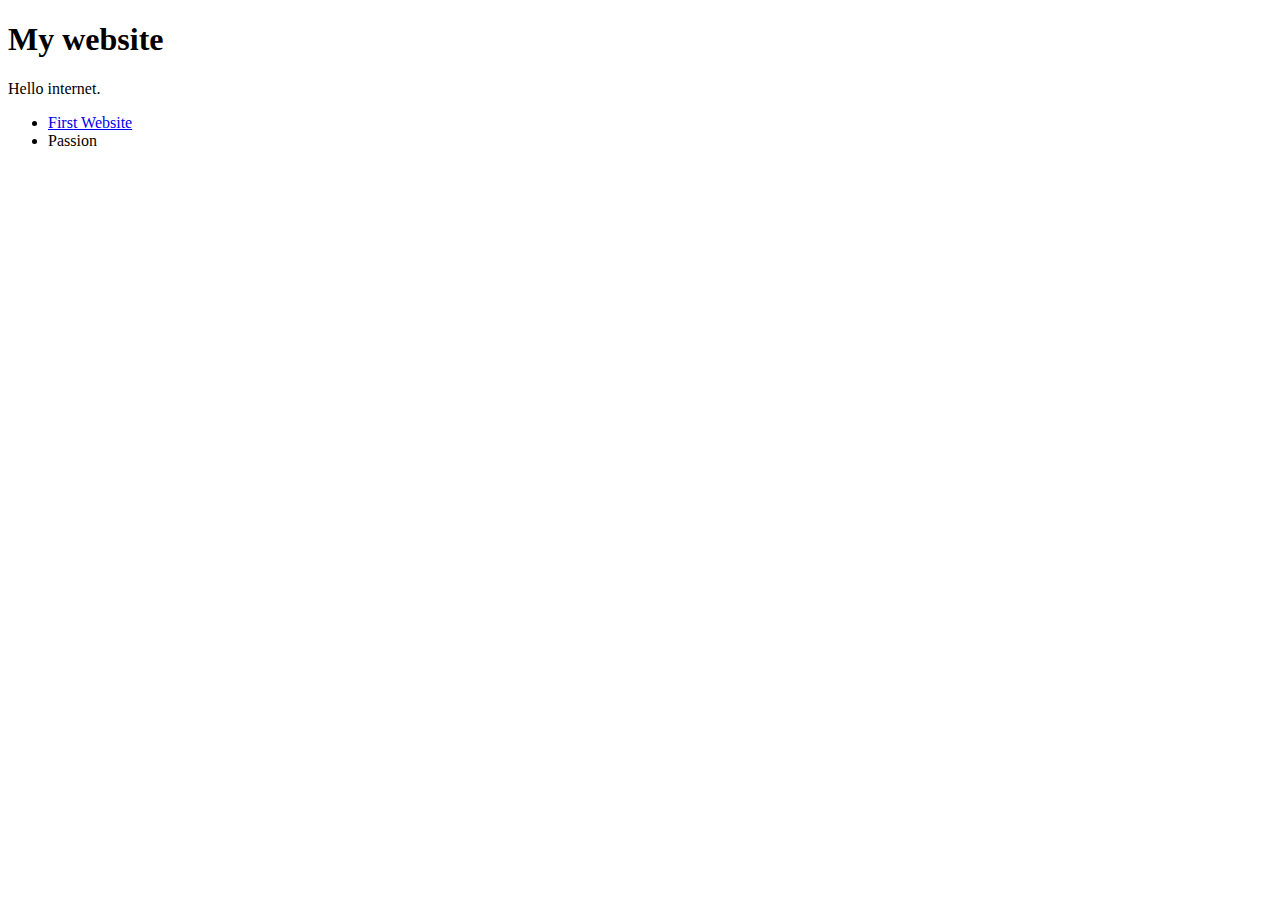
<file: index.html>
<!DOCTYPE html>
<html>
    <head>
        <title>El Homepage</title>
    </head>
    <body>
        <h1>My website</h1>
        <p>Hello internet.</p>
        <ul>
            <li><a href = "myFirstWebsite copy/Index.html">First Website</a></li>
            <li>Passion</li>
        </ul>
       
    
    </body>
</html>
</file>
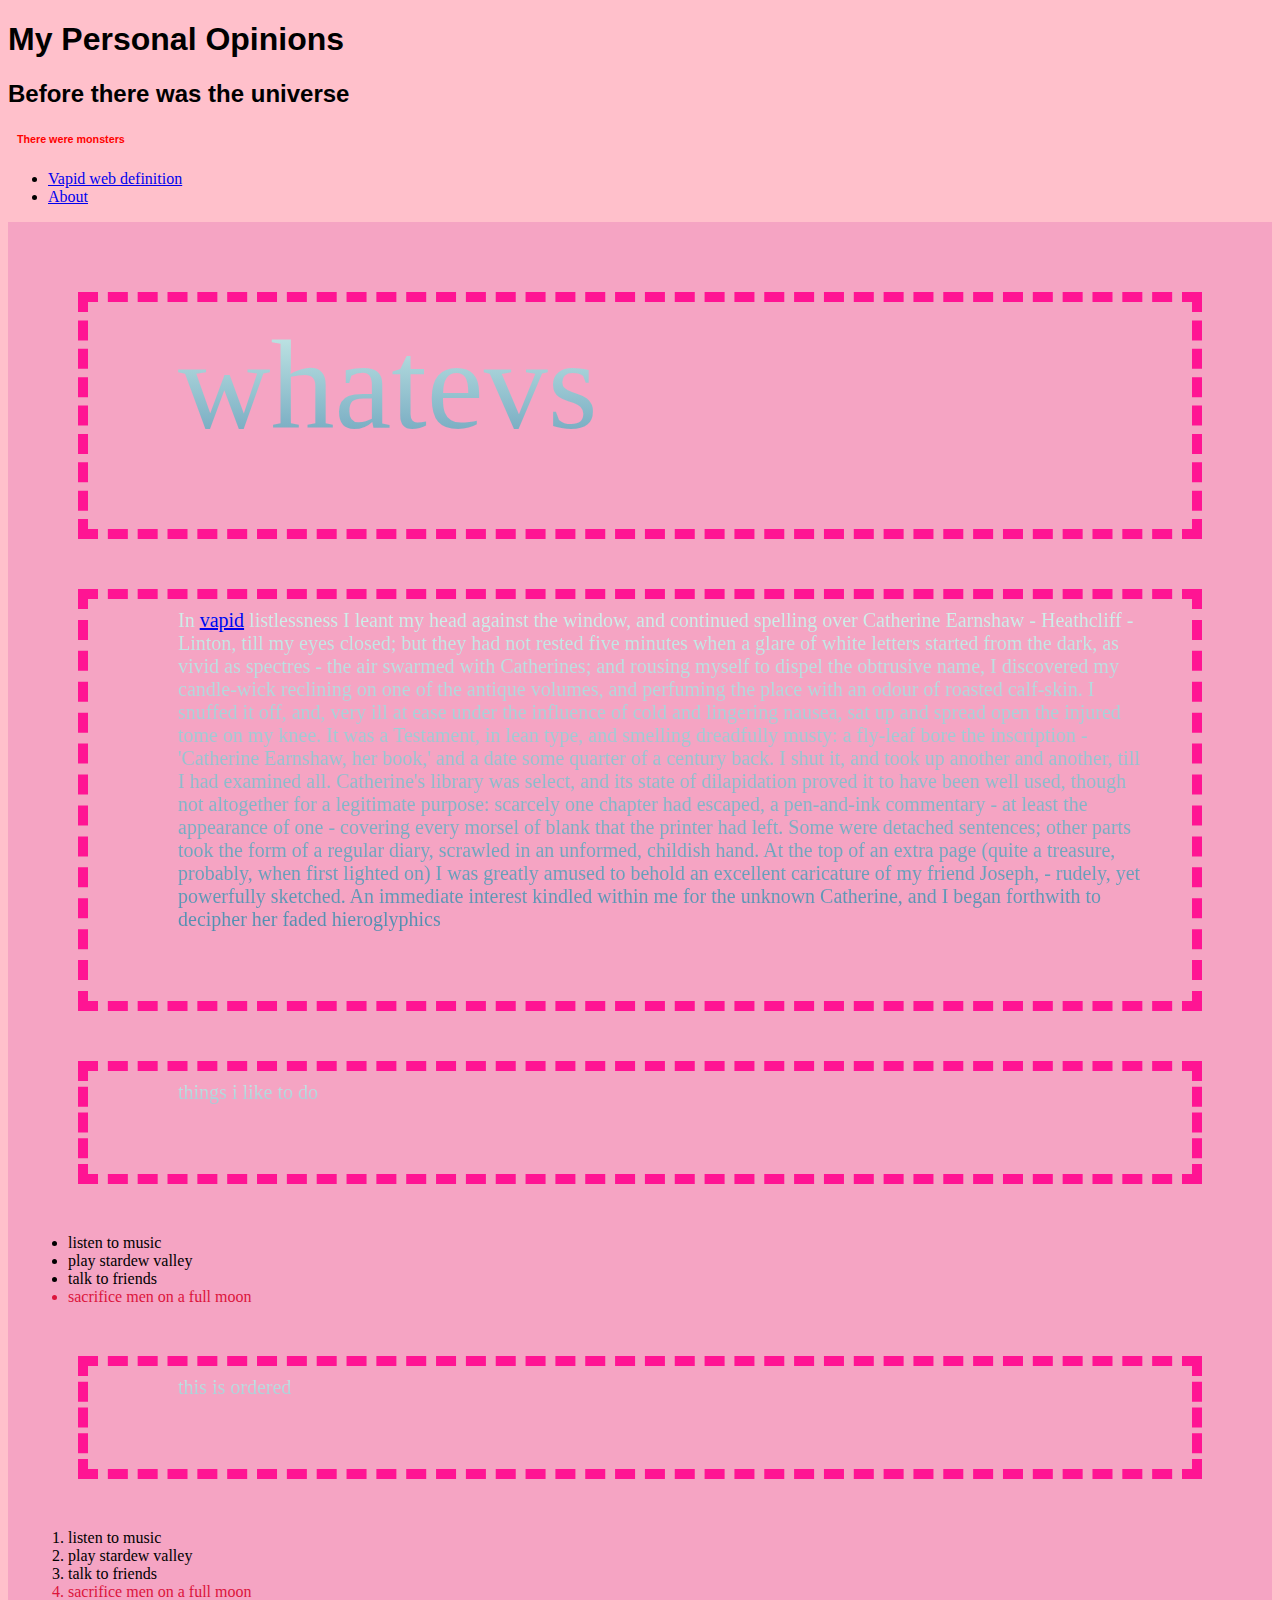
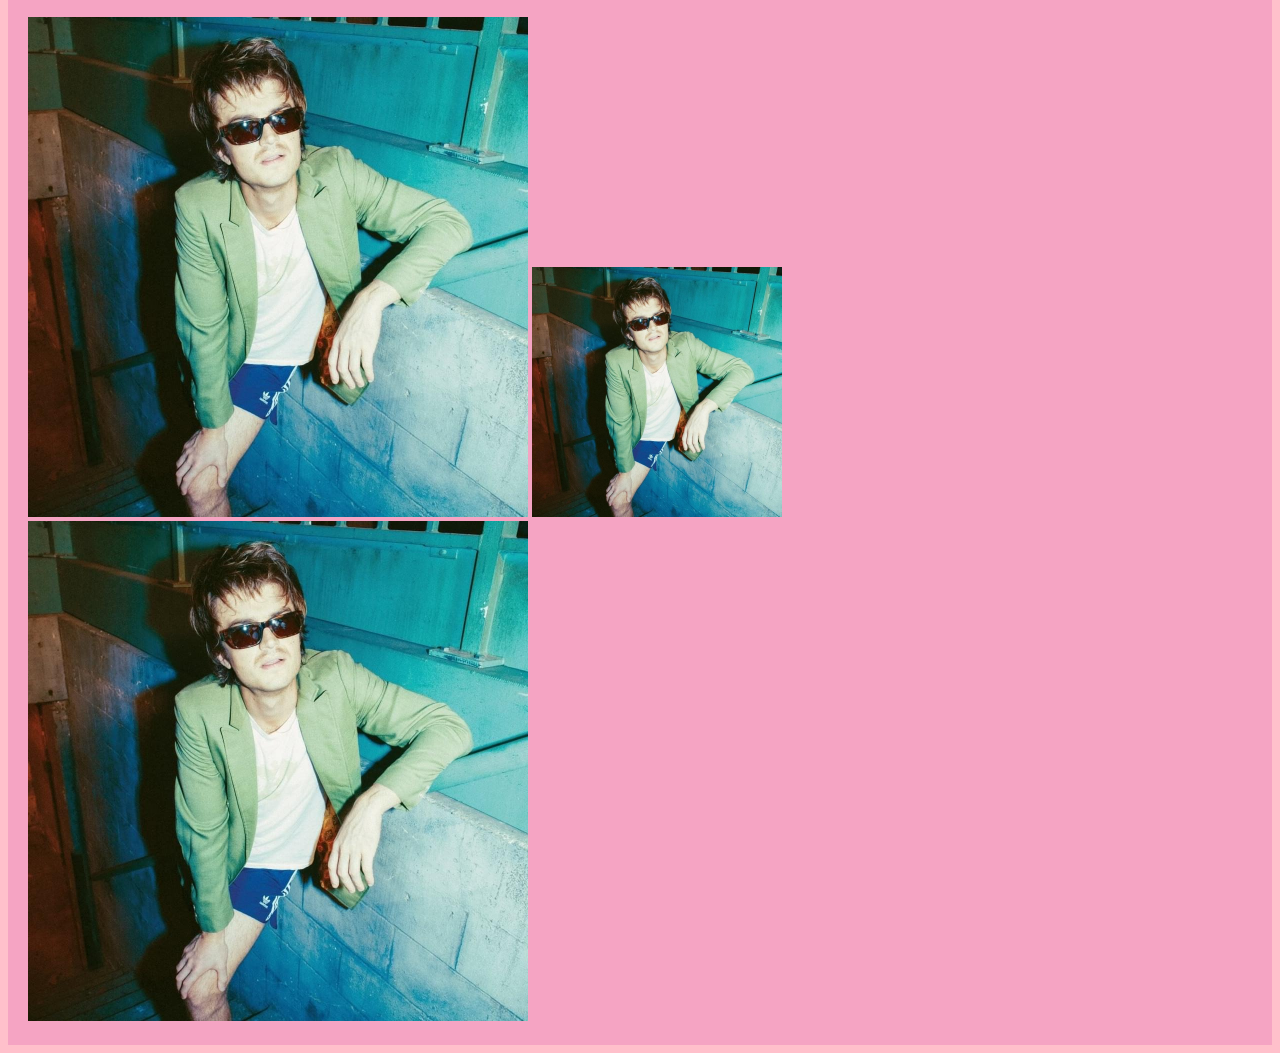
<file: myFirstWebsite copy/Index.html>
<!DOCTYPE html>
<html>
    <head>
        <title>You shouldn't be here</title>
        <link rel="stylesheet" href="main.css">
    </head>
    <body>
        
        
        <h1 style="font-family: 'Franklin Gothic Medium', 'Arial Narrow', Arial, sans-serif;">My Personal Opinions</h1>
        <h2 style="font-family: 'Franklin Gothic Medium', 'Arial Narrow', Arial, sans-serif;">Before there was the universe</h2>
        <h6 style="font-family: 'Franklin Gothic Medium', 'Arial Narrow', Arial, sans-serif; color: red;">&nbsp;&nbsp;&nbsp;There were monsters</h6>
        <ul>
            <li><a href="https://www.merriam-webster.com/dictionary/vapid">Vapid web definition</a></li>
            <li><a href="about.html"> About</a></li>
        </ul>

        <div class="gradient-text-container">
        <p style="font-size: 128px;">whatevs</p> 
        <p>In <a href = "https://www.merriam-webster.com/dictionary/vapid">vapid</a> listlessness I leant my head against the window, and continued spelling over Catherine Earnshaw -
    Heathcliff - Linton, till my eyes closed; but they had not rested five minutes when a glare of white letters
    started from the dark, as vivid as spectres - the air swarmed with Catherines; and rousing myself to dispel the
    obtrusive name, I discovered my candle-wick reclining on one of the antique volumes, and perfuming the
    place with an odour of roasted calf-skin. I snuffed it off, and, very ill at ease under the influence of cold and
    lingering nausea, sat up and spread open the injured tome on my knee. It was a Testament, in lean type, and
    smelling dreadfully musty: a fly-leaf bore the inscription - <br>'Catherine Earnshaw, her book,' and a date some
    quarter of a century back. I shut it, and took up another and another, till I had examined all. Catherine's library
    was select, and its state of dilapidation proved it to have been well used, though not altogether for a legitimate
    purpose: scarcely one chapter had escaped, a pen-and-ink commentary - at least the appearance of one -
    covering every morsel of blank that the printer had left. Some were detached sentences; other parts took the
    form of a regular diary, scrawled in an unformed, childish hand. At the top of an extra page (quite a treasure,
    probably, when first lighted on) I was greatly amused to behold an excellent caricature of my friend Joseph, -
    rudely, yet powerfully sketched. An immediate interest kindled within me for the unknown Catherine, and I
    began forthwith to decipher her faded hieroglyphics</p>

    <p>things i like to do</p>
    <ul>
        <li>listen to music</li>
        <li>play stardew valley</li>
        <li>talk to friends</li>
        <li style="color: crimson;">sacrifice men on a full moon</li>
    </ul>
    <p>this is ordered</p>
    <ol>
        <li>listen to music</li>
        <li>play stardew valley</li>
        <li>talk to friends</li>
        <li style="color: crimson;">sacrifice men on a full moon</li>
    </ol>


    <img src="DJO_my_King.jpg"alt="An image of the music artist Djo." width="500">
    <img src="DJO_my_King.jpg"alt="An image of the music artist Djo." width="250">
    <img src="DJO_my_King.jpg"alt="An image of the music artist Djo." width="500">


</div>
    </body>

</html>
</file>
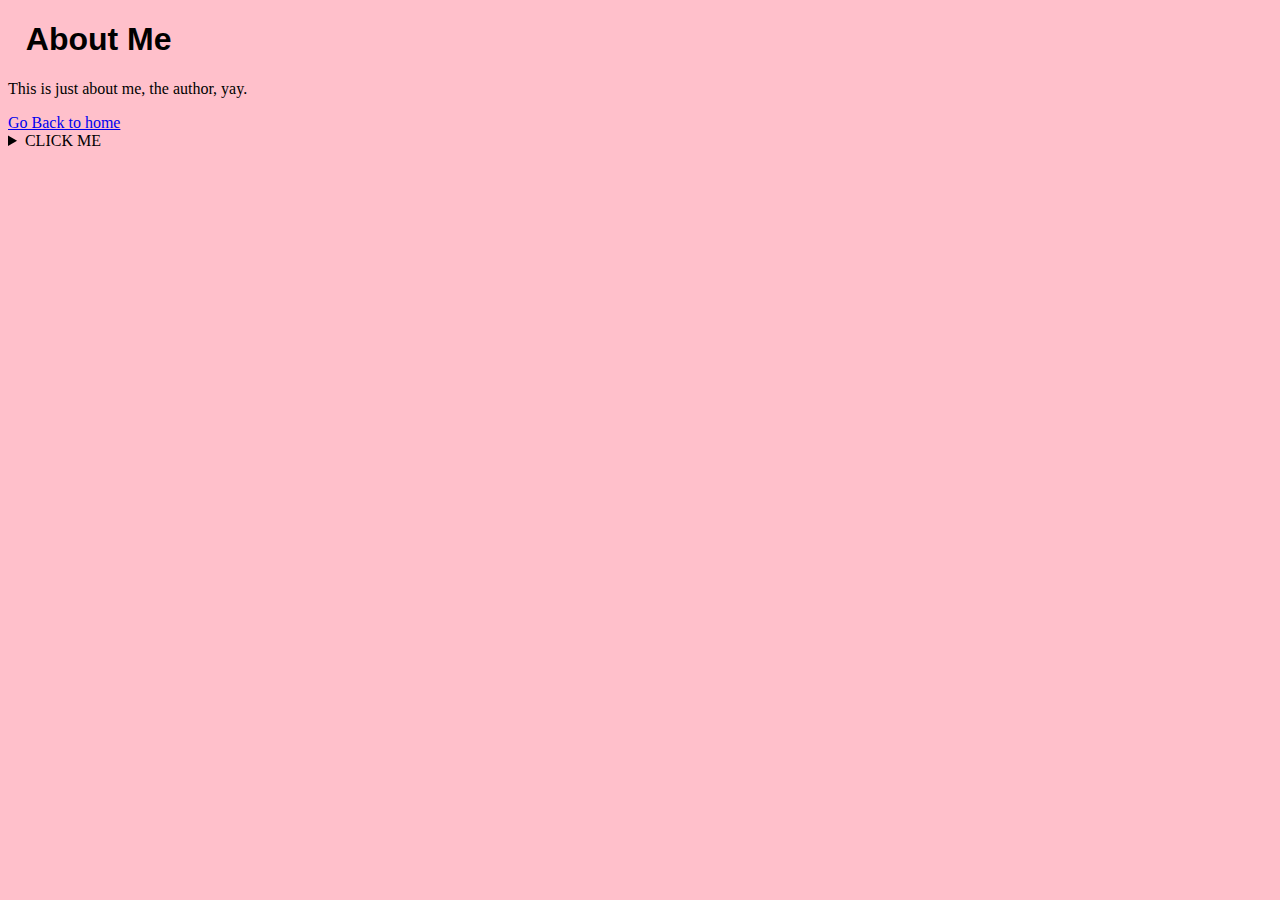
<file: about.html>
<!doctype html>
<html>
    <head>
        <title>About Me</title>
        <link rel="stylesheet" href="main.css">
    </head>
    <body>
        <h1 style="font-family: 'Franklin Gothic Medium', 'Arial Narrow', Arial, sans-serif;">&nbsp;&nbsp;About Me</h1>
        <p>This is just about me, the author, yay.</p>
        <a href="Index.html">Go Back to home</a>
        <details>
            <summary>CLICK ME</summary>
            <p> haha here's another Djo</p>
            <img src="DJO_my_King.jpg"alt="An image of the music artist Djo." width="100">
        </details>
    </body>
</html>
</file>
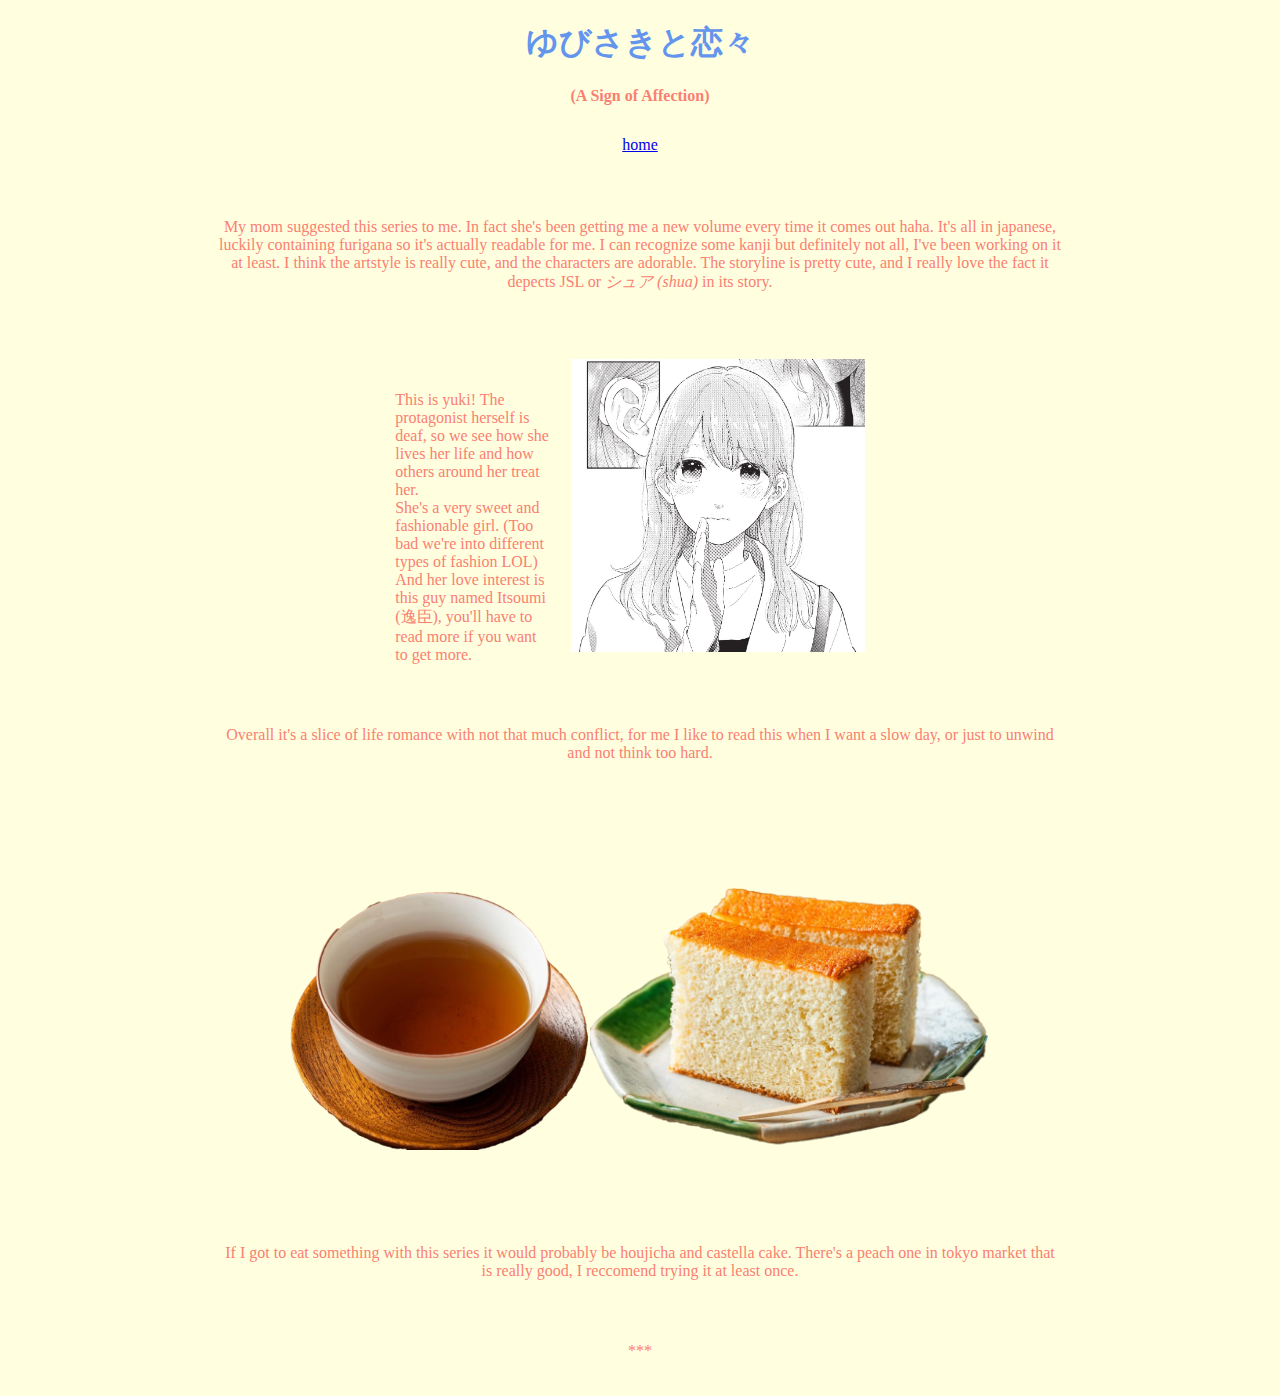
<file: ASignOfAffection.html>
<!DOCTYPE html>
<html lang="jp">
    <head>
        <meta charset="UTF-8">
        <title>A Sign of Affection</title>
        <link rel="stylesheet" href="structure.css">
        <style>
            body{
                color:salmon;
            }
        </style>
        <style type="text/css">
            .yuki{
                width:60%;
                float:right;
                padding: 20px
            }
            .div_deg{
                width: 40%;
            }
            .center_deg{
                display: flex;
                justify-content: center;
                align-items: baseline;
                margin: 20px;
            }
        </style>
    </head>
    <body id="ASignOfAffection-page">
        <h1 style="text-align: center; color:cornflowerblue;">ゆびさきと恋々</h1>
        <h4 style="text-align: center;">(A Sign of Affection)</h4>
        <div class="center">
            <a href="structureIndex.html">home</a>
        </div>
        <div class="center">
            <p style="text-align: center;"><br>My mom suggested this series to me. In fact she's been 
                    getting me a new volume every time it comes out haha. It's all in japanese, luckily containing 
                    furigana so it's actually readable for me. I can recognize some kanji but definitely not all, I've 
                    been working on it at least. I think the artstyle is really cute, and the characters are adorable. 
                    The storyline is pretty cute, and I really love the fact it depects JSL or <i>シュア (shua)</i> in 
                    its story.</p>
        </div>
            <div class="center_deg">
                <div class="div_deg">
                    <img class="yuki" img src="yuki_soa.jpg" >
                    <p><br><br>This is yuki! The protagonist herself is deaf, so we see how she lives her life and how others around 
                    her treat her.<br>She's a very sweet and fashionable girl. (Too bad we're into different types of fashion LOL) And 
                    her love interest is this guy named Itsoumi (逸臣), you'll have to read more if you want to get more.</p>
        </div>
            </div>
        <div class="center">
            <p style="text-align: center;">Overall it's a slice of life romance with not that much conflict, for me I like to read 
                this when I want a slow day, or just to unwind and not think too hard.
            </p>
        </div>
        <div class="center">
            <img src="Houjicha.png" width="300"> <img src="CastellaCake.png" width="400">
        </div>
        <div class="center">
            <p style="text-align: center;">If I got to eat something with this series it would probably be houjicha 
                and castella cake. There's a peach one in tokyo market that is really good, I reccomend trying it at least 
                once. 
            </p>
        </div>
        <div class="center"><p>***</p></div>
    </body>
</html>
</file>
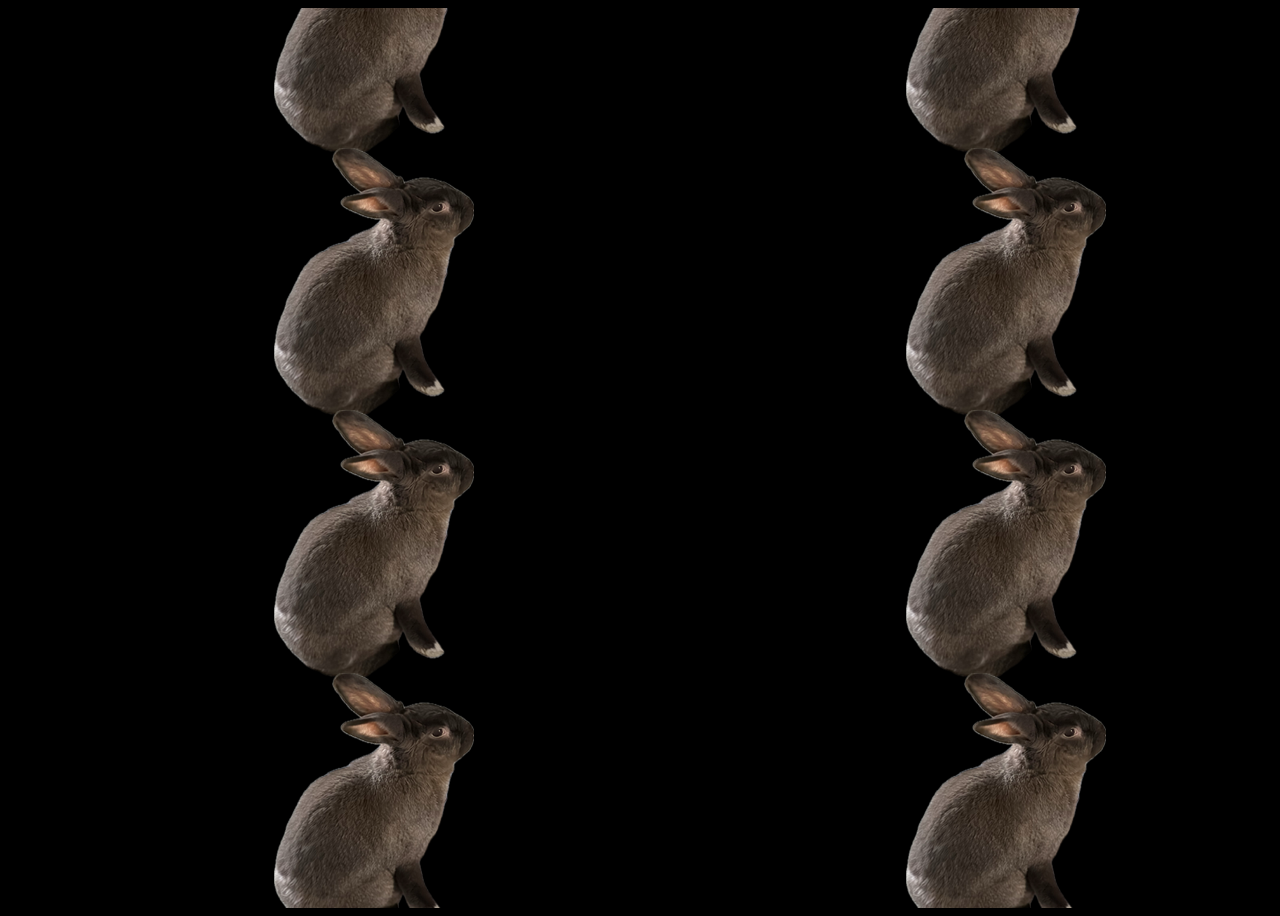
<file: bunny.html>
<!DOCTYPE html>
<html>
    <head>
        <title>Screensaver</title>
        <link rel="stylesheet" href="bunnymain.css">
    </head>
    <body>
        <div class="container">
            <div class="box">
                <div class="bunny"><img src="bunny.png" alt="bunny"></div>
                <div class="bunny"><img src="bunny.png" alt="bunny"></div>
                <div class="bunny"><img src="bunny.png" alt="bunny"></div>
                <div class="bunny"><img src="bunny.png" alt="bunny"></div>
                <div class="bunny"><img src="bunny.png" alt="bunny"></div>
                <div class="bunny"><img src="bunny.png" alt="bunny"></div>
                <div class="bunny"><img src="bunny.png" alt="bunny"></div>
            </div>
            <div class="box">
                <div class="bunny"><img src="bunny.png" alt="bunny"></div>
                <div class="bunny"><img src="bunny.png" alt="bunny"></div>
                <div class="bunny"><img src="bunny.png" alt="bunny"></div>
                <div class="bunny"><img src="bunny.png" alt="bunny"></div>
                <div class="bunny"><img src="bunny.png" alt="bunny"></div>
                <div class="bunny"><img src="bunny.png" alt="bunny"></div>
                <div class="bunny"><img src="bunny.png" alt="bunny"></div>
            </div>
            
        </div>

    </body>
</html>
</file>
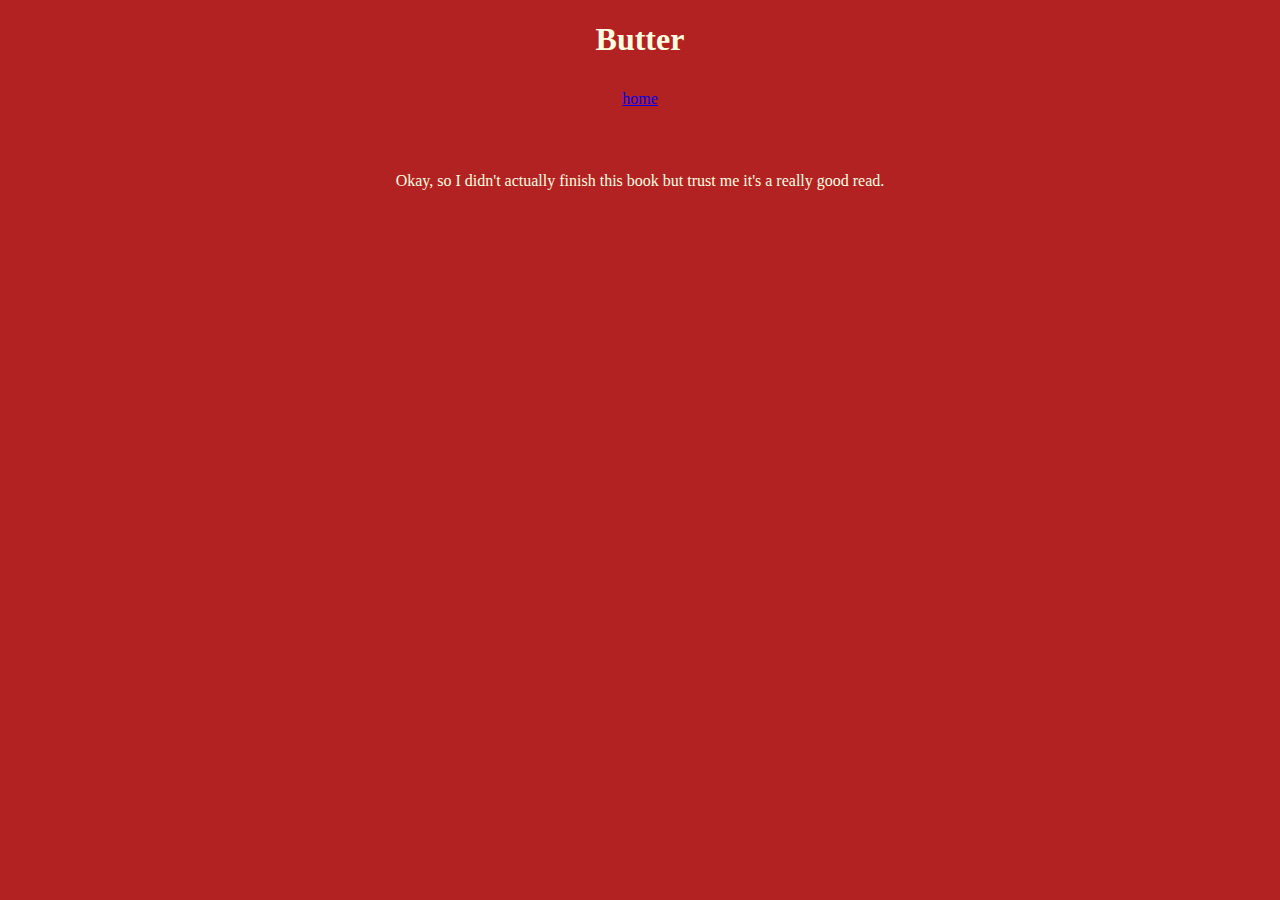
<file: Butter.html>
<!DOCTYPE html>
<html>
    <head>
        <title>Butter</title>
        <link rel="stylesheet" href="structure.css">
        <style>
            body{
                color:lightyellow
            }
        </style>
    </head>
    <body id="Butter-page">
        <h1 style="text-align: center;">Butter</h1>
        <div class="center">
            <a href="structureIndex.html">home</a>
        </div>
        <div class="center">
            <p style="text-align: center;"><br>Okay, so I didn't actually finish this book but trust me it's 
            a really good read. </p>
        </div>
    </body>
</html>
</file>
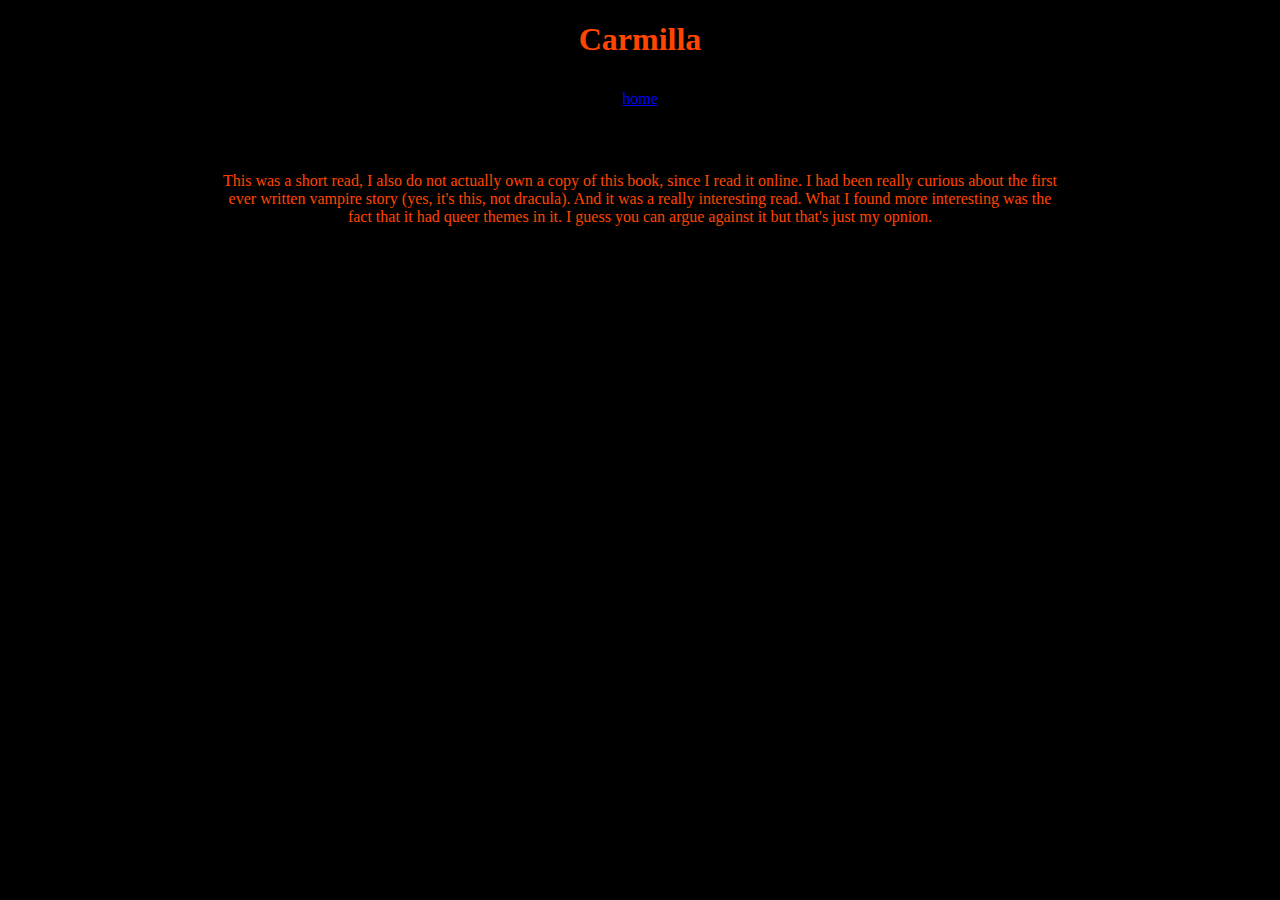
<file: Carmilla.html>
<!DOCTYPE html>
<html>
    <head>
        <title>-</title>
        <link rel="stylesheet" href="structure.css">
        <style>
            body{
                color:orangered;
            }
        </style>
    </head>
    <body id="Carmilla-page">
        <h1 style="text-align: center;">Carmilla</h1>
        <div class="center">
            <a href="structureIndex.html">home</a>
        </div>
        <div class="center">
            <p style="text-align: center;"><br>This was a short read, I also do not actually own a copy
             of this book, since I read it online. I had been really curious about the first ever written 
            vampire story (yes, it's this, not dracula). And it was a really interesting read. What I found 
            more interesting was the fact that it had queer themes in it. I guess you can argue against it but 
            that's just my opnion.</p>
        </div>
    </body>
</html>
</file>
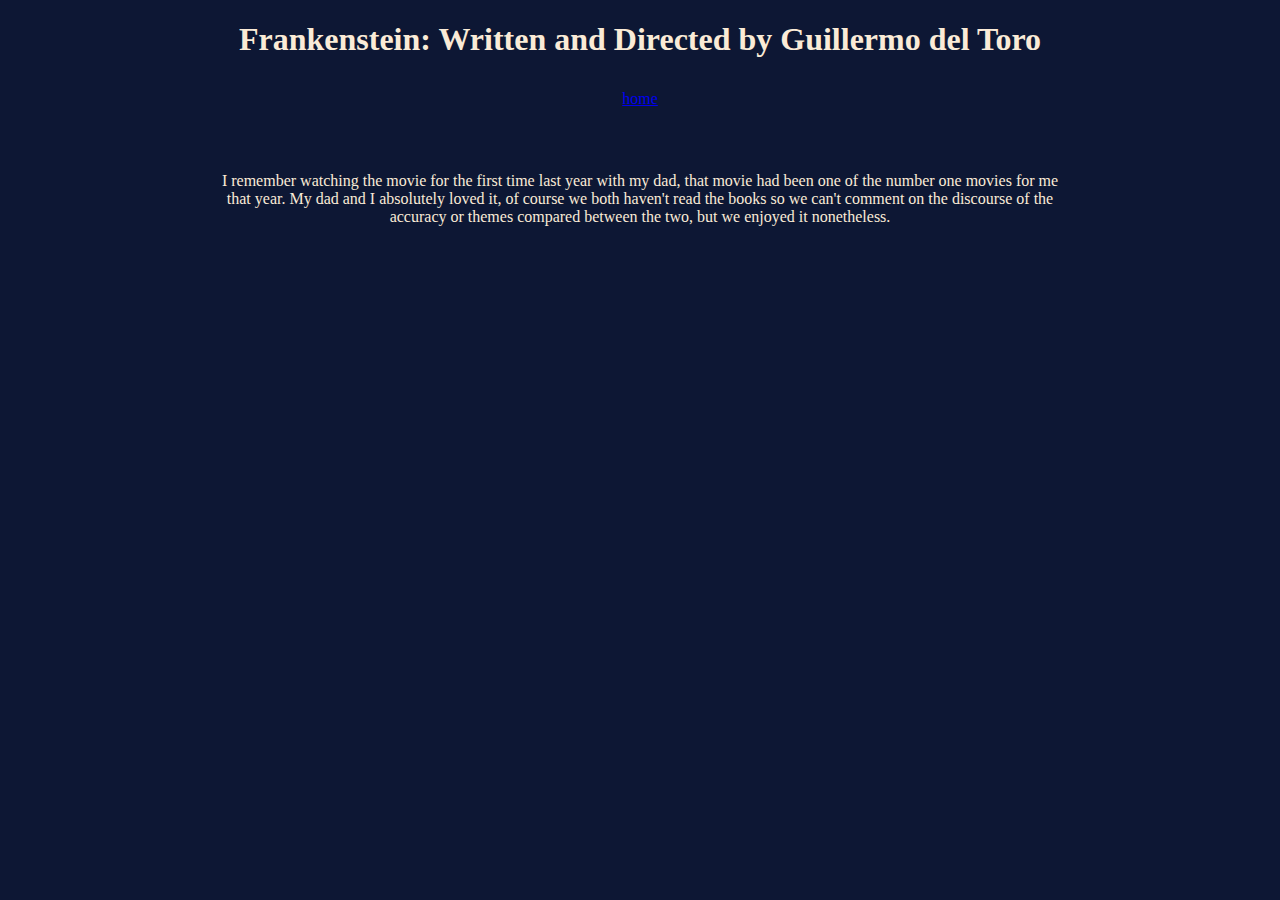
<file: Frankenstein.html>
<!DOCTYPE html>
<html>
    <head>
        <title>Frankenstein</title>
        <link rel="stylesheet" href="structure.css">
                <style>
            body{
                color:antiquewhite;
            }
        </style>
    </head>
    <body id="Frankenstein-page">
        <h1 style="text-align: center;">Frankenstein: Written and Directed by Guillermo del Toro</h1>
        <div class="center">
            <a href="structureIndex.html">home</a>
        </div>
        <div class="center">
            <p style="text-align: center;"><br>I remember watching the movie for the first time last year with my dad, that movie had been one of the 
            number one movies for me that year. My dad and I absolutely loved it, of course we both haven't read the books so we can't comment on the discourse 
            of the accuracy or themes compared between the two, but we enjoyed it nonetheless.</p>
        </div>
    </body>
</html>
</file>
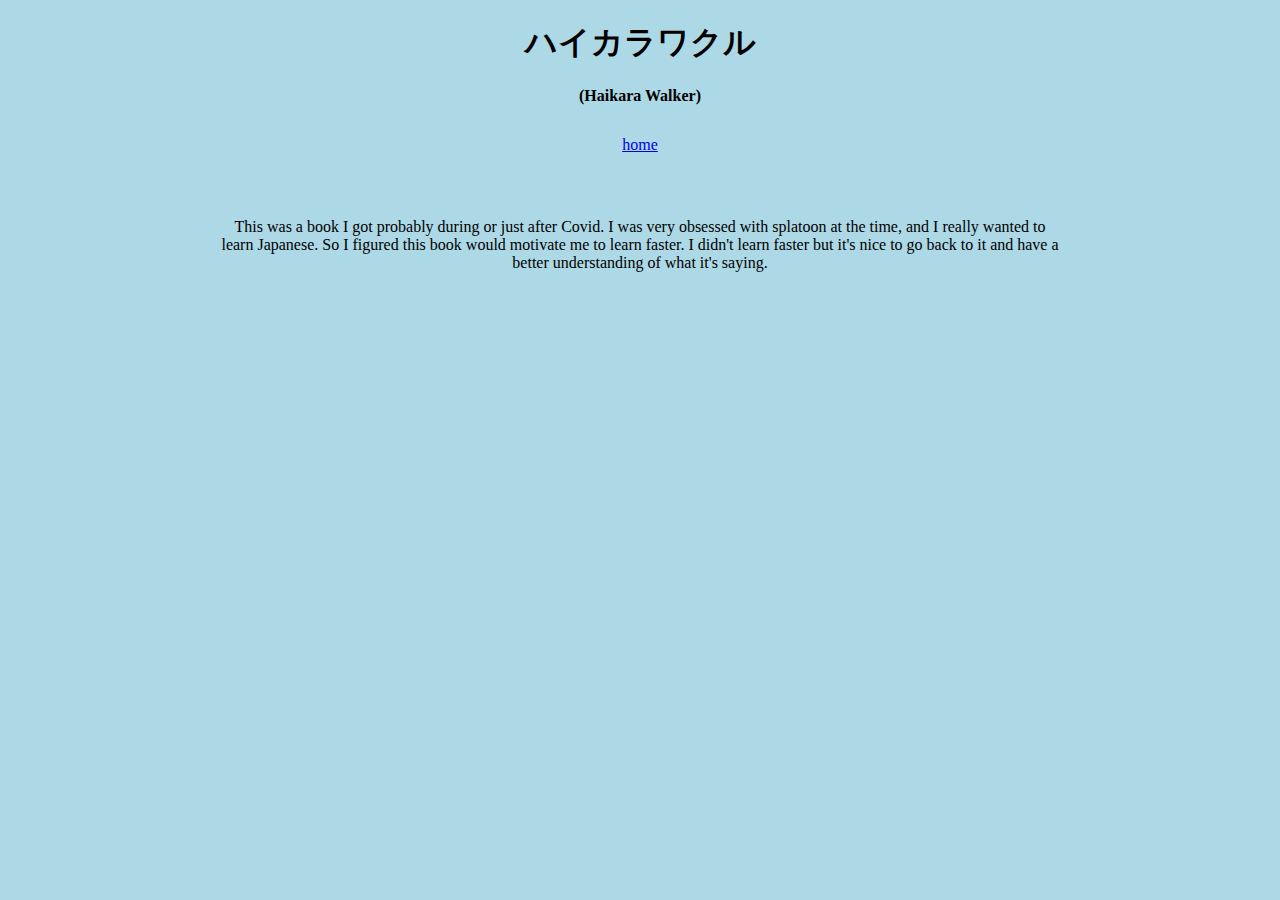
<file: HaikaraWalker.html>
<!DOCTYPE html>
<html lang="jp">
    <head>
        <meta charset="UTF-8">
        <title>Haikara Walker</title>
        <link rel="stylesheet" href="structure.css">
    </head>
    <body>
        <h1 style="text-align: center;">ハイカラワクル</h1>
        <h4 style="text-align: center;">(Haikara Walker)</h4>
        <div class="center">
            <a href="structureIndex.html">home</a>
        </div>
        <div class="center">
            <p style="text-align: center;"><br>This was a book I got probably during or just after Covid. I was very obsessed with splatoon at the time, and I really wanted to learn
            Japanese. So I figured this book would motivate me to learn faster. I didn't learn faster but it's nice to go back to it and 
            have a better understanding of what it's saying.</p>
        </div>
    </body>
</html>
</file>
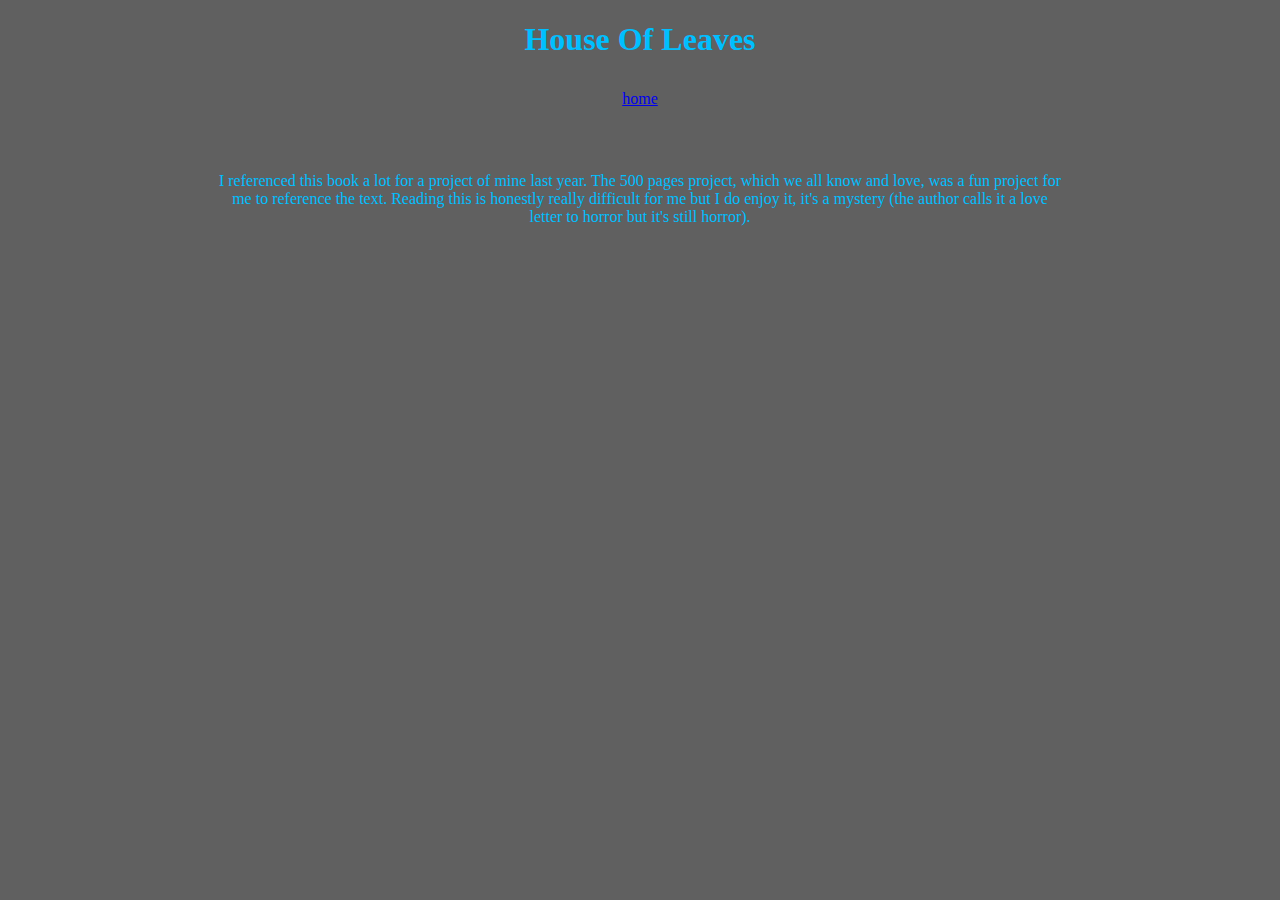
<file: HouseOfLeaves.html>
<!DOCTYPE html>
<html>
    <head>
        <title>House Of Leaves</title>
        <link rel="stylesheet" href="structure.css">
        <style>
            body{
                color:deepskyblue;
            }
        </style>
    </head>
    <body id="HouseOfLeaves-page">
        <h1 style="text-align: center;">House Of Leaves</h1>
        <div class="center">
            <a href="structureIndex.html">home</a>
        </div>
        <div class="center">
            <p style="text-align: center;"><br>I referenced this book a lot for a project of mine last year.
             The 500 pages project, which we all know and love, was a fun project for me to reference the text.
             Reading this is honestly really difficult for me but I do enjoy it, it's a mystery (the author calls
             it a love letter to horror but it's still horror).</p>
        </div>
    </body>
</html>
</file>
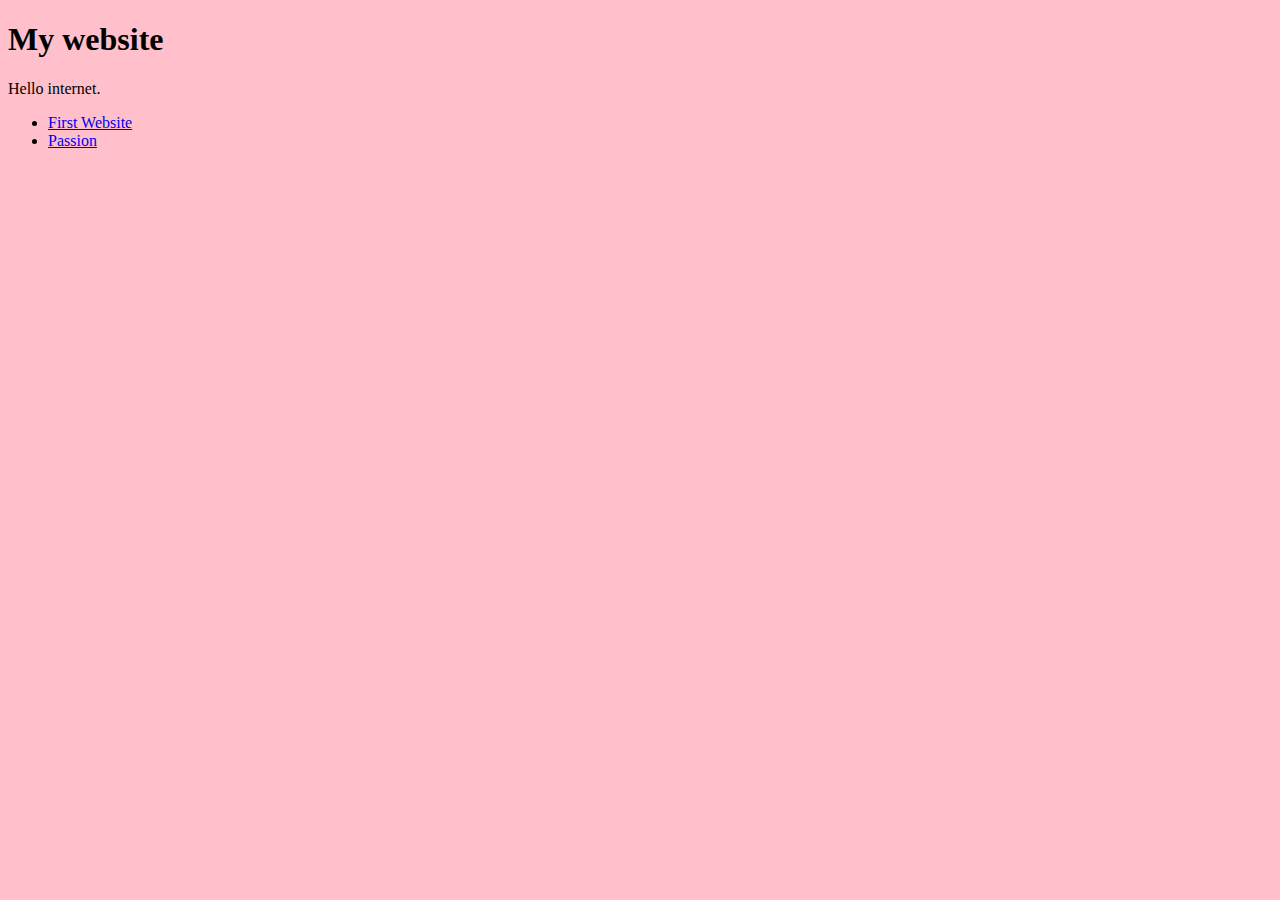
<file: indextwo.html>
<!DOCTYPE html>
<html>
    <head>
        <title>El Homepage</title>
        <link rel="stylesheet" href="copy.css">
    </head>
    <body>
        <h1>My website</h1>
        <p>Hello internet.</p>
        <ul>
            <li><a href = "myFirstWebsite copy/Index.html">First Website</a></li>
            <li><a href="passion.html">Passion</a></li>
        </ul>
    </body>
</html>
</file>
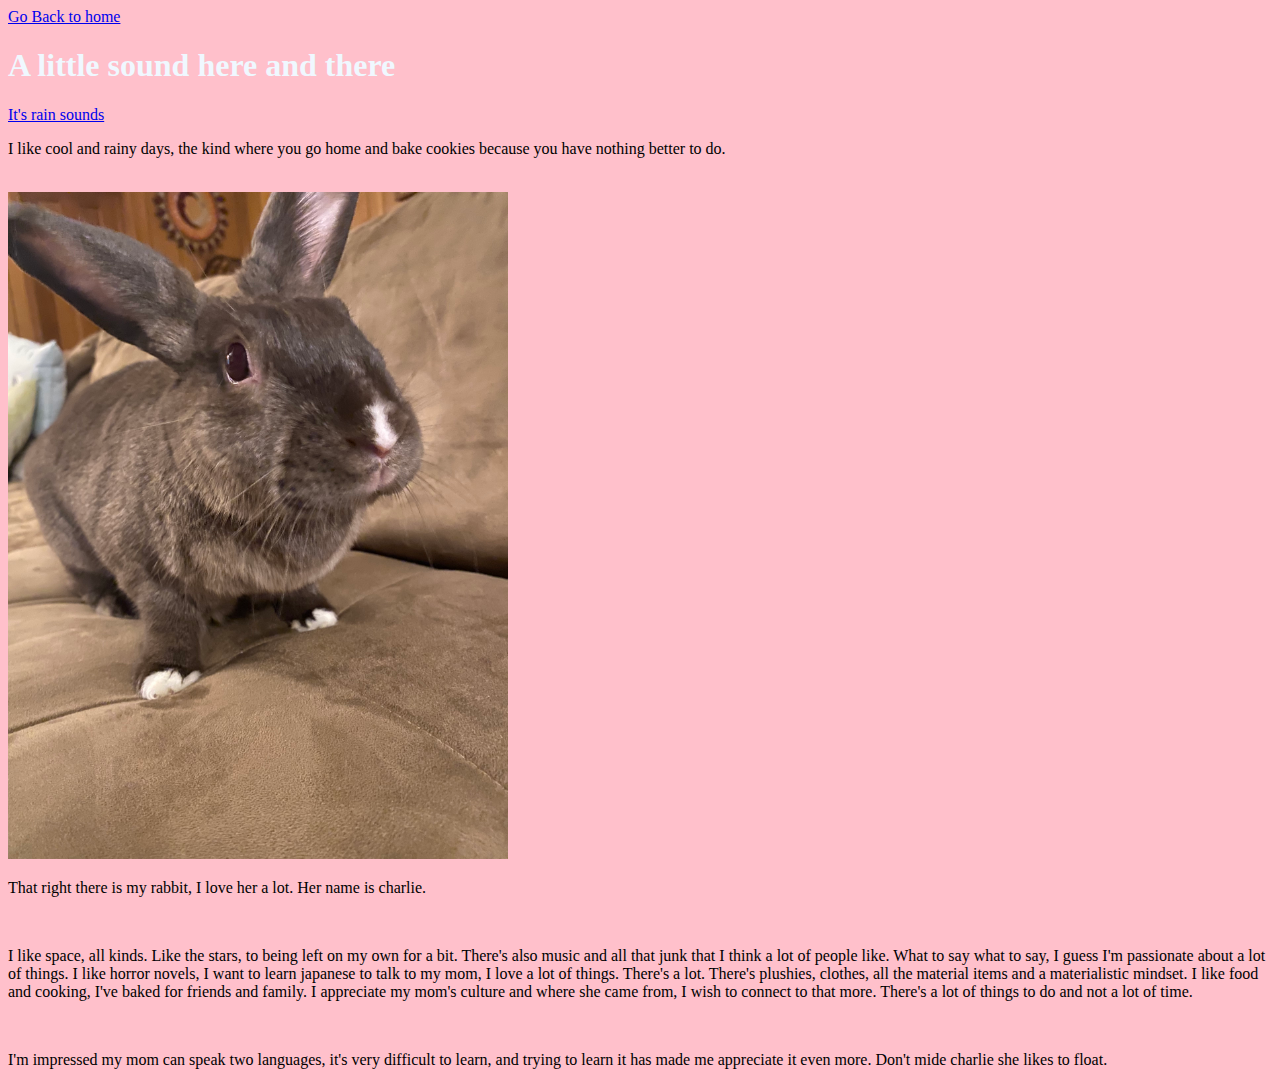
<file: passion.html>
<!DOCTYPE html>
<html>
    <head>
        <link rel="icon" type="image/png" href="favicon.png">
        <title>passion</title>
        <link rel="stylesheet" href="main.css">
    </head>
<a href = "Index.html">Go Back to home</a>
    <div class="gradient-text-container">
    <body>
    <h1 style = color:aliceblue>A little sound here and there</h1>
    <a href="https://open.spotify.com/track/7gF2mPcjipv2hLGHY7bi17?si=66bf9714e0174b90">It's rain sounds</a>

    <p>I like cool and rainy days, the kind where you go home and bake cookies because you have nothing better to do. </p>
    <br>
    <div><img src="IMG_3463.jpeg"alt="my bunny." width="500"></div>
    <p>That right there is my rabbit, I love her a lot. Her name is charlie.</p>
    <br>
    <p>I like space, all kinds. Like the stars, to being left on my own for a bit. There's also music and all that junk that I think a lot of people like. What to say what to say, I guess I'm passionate about a lot of things. I like horror novels, I want to learn japanese to talk to my mom, I love a lot of things. There's a lot. There's plushies, clothes, all the material items and a materialistic mindset. I like food and cooking, I've baked for friends and family. I appreciate my mom's culture and where she came from, I wish to connect to that more. There's a lot of things to do and not a lot of
        time.
    </p>
    <br>
    <p>I'm impressed my mom can speak two languages, it's very difficult to learn, and trying to learn it has made me appreciate it even more. Don't mide charlie she likes to float.</p>
    </body>
    </div>
</html>
</file>
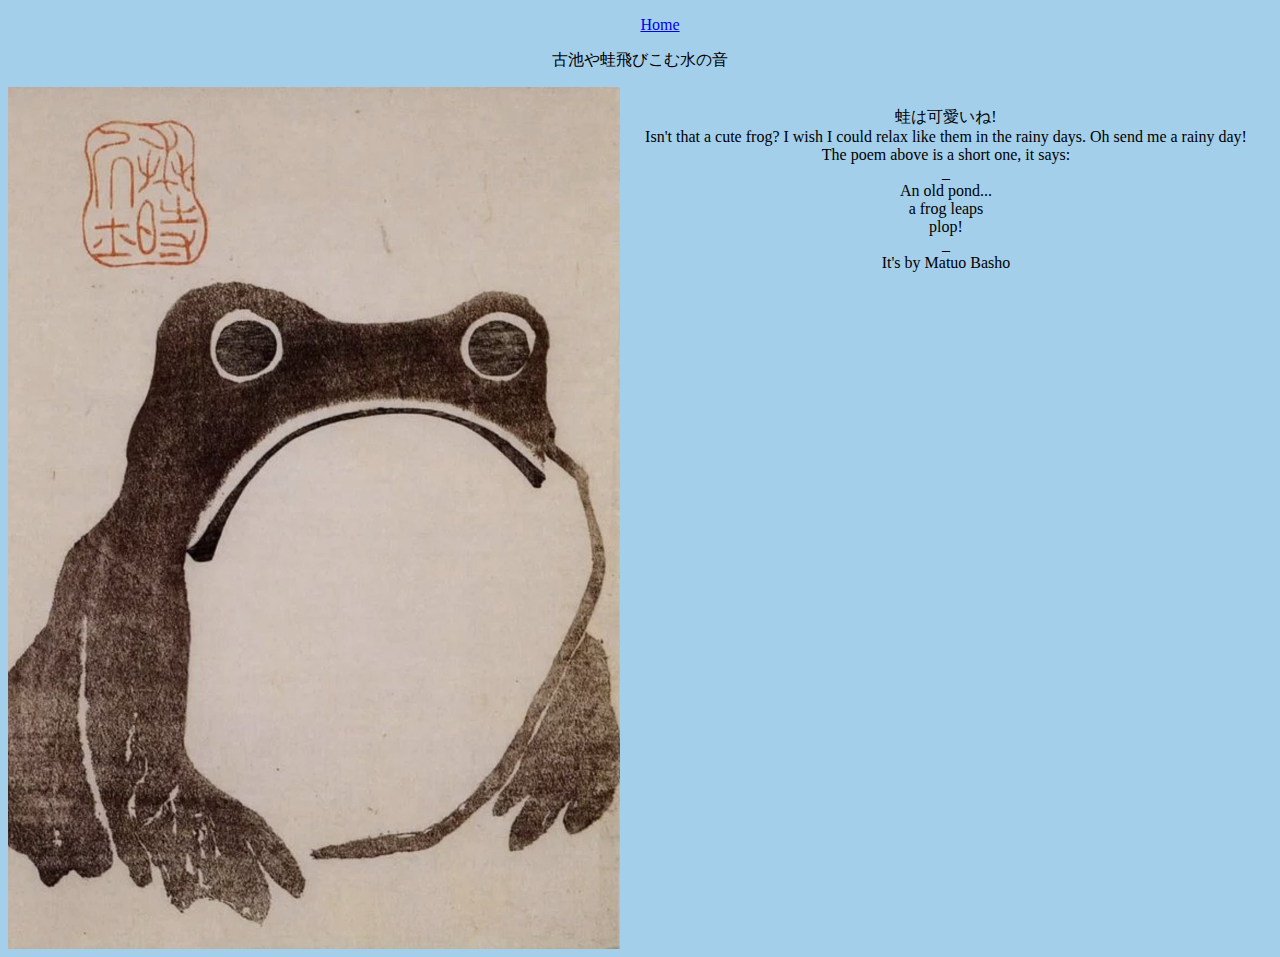
<file: passion2.html>
<!DOCTYPE html>
<html lang="jp">
    <head>
        <title>Passion 2</title>
        <link rel="stylesheet" href="passion2.css">
    </head>
    <body>
        <ul style = "text-align: center;">
            <a href = "Index.html">Home </a>
        </ul>
        <p style="text-align: center;">古池や蛙飛びこむ水の音</p>
        <div class="container">
            <div class="image-half"><a href="froggy.jpg"><img src="froggy.jpg"></a></div>
            <div class="text-half">蛙は可愛いね!
                <span class="new-line">Isn't that a cute frog? I wish I could relax like them in the
                     rainy days. Oh send me a rainy day!
                </span>
                <span class="new-line">The poem above is a short one, it says: </span>
                <span class="new-line">_</span>
                <span class="new-line">An old pond... </span>
                <span class="new-line">a frog leaps </span>
                <span class="new-line">plop! </span>
                <span class="new-line">_ </span>
                <span class="new-line">It's by Matuo Basho</span>
            </div>
        </div>
    </body>
</html>
</file>
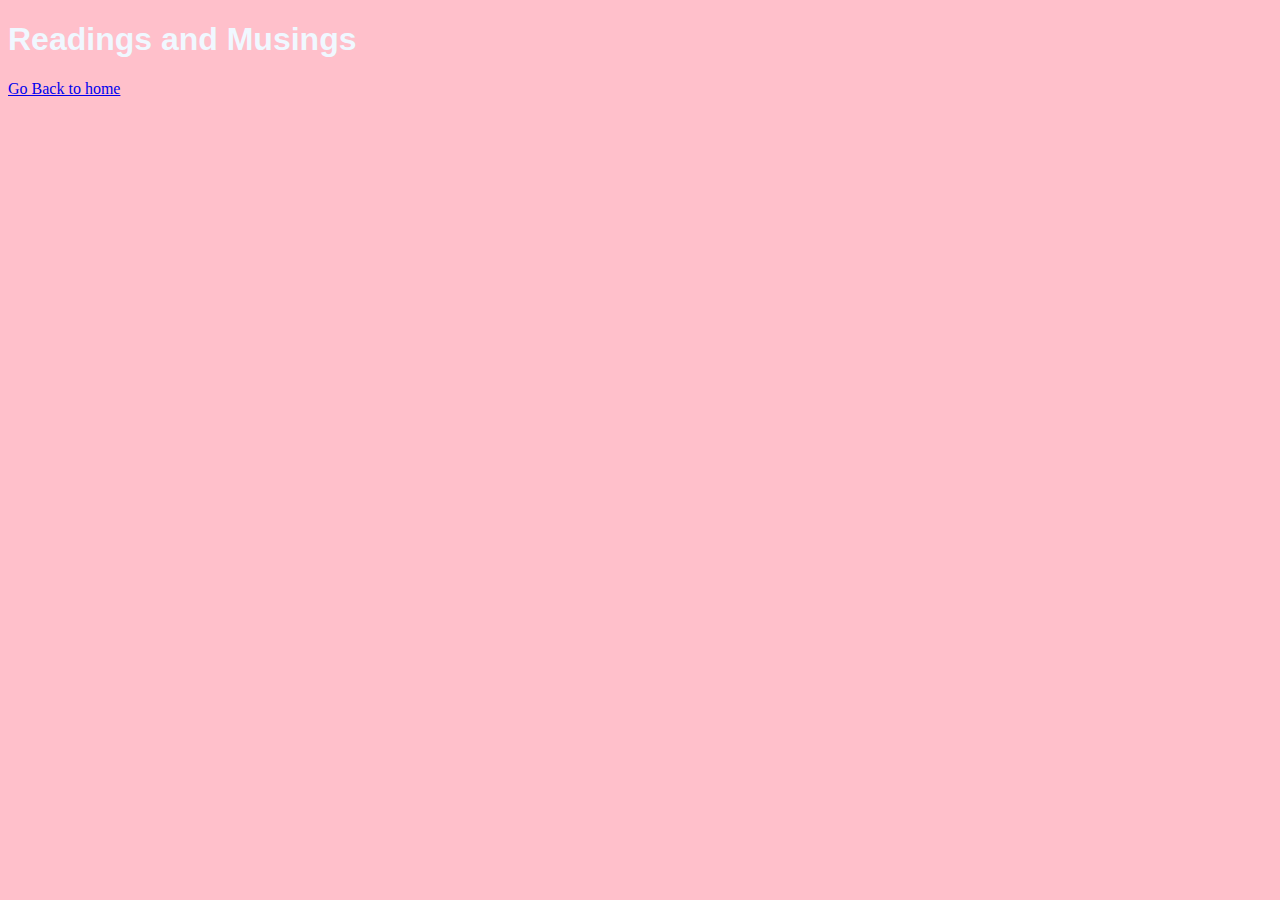
<file: reading.html>
<!DOCTYPE html>
<html>
    <head>
        <title>Readings and Musings</title>
        <link rel="stylesheet" href="main.css">
        <link rel="icon" type="image/png" href="favicon.png">
    </head>
    <body >
        <h1 style="font-family: 'Franklin Gothic Medium', 'Arial Narrow', Arial, sans-serif; color: aliceblue;">Readings and Musings</h1>
        <a href="Index.html">Go Back to home</a>
        <p></p>
    </body>
</html>
</file>
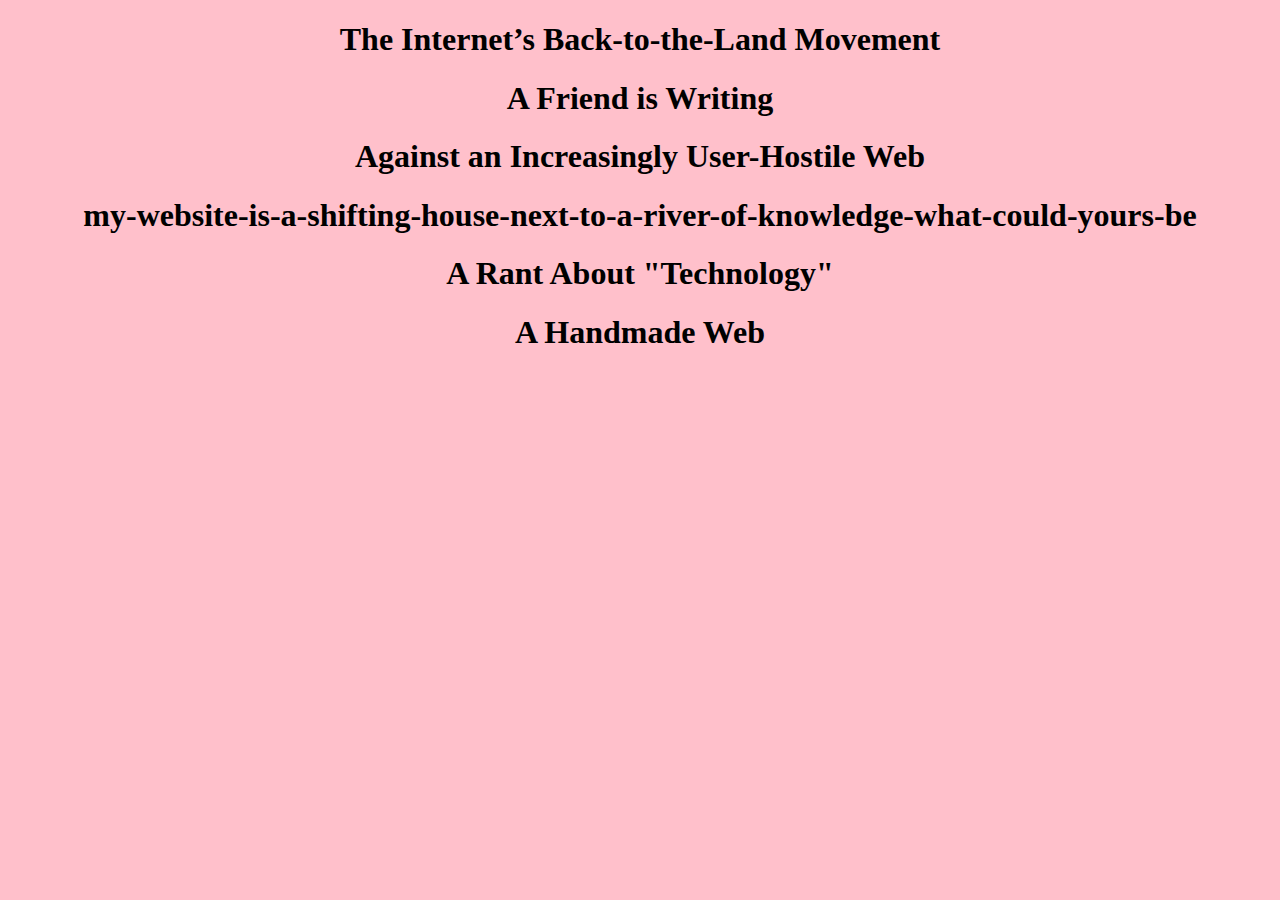
<file: readings.html>
<!DOCTYPE html>
<html>
    <head>
        <title>Reading</title>
        <link rel="stylesheet" href="main.css">
    </head>
    <body>
        <h1 style="text-align: center;">The Internet’s Back-to-the-Land Movement</h1>
        <h1 style="text-align: center;">A Friend is Writing</h1>
        <h1 style="text-align: center;">Against an Increasingly User-Hostile Web</h1>
        <h1 style="text-align: center">my-website-is-a-shifting-house-next-to-a-river-of-knowledge-what-could-yours-be</h1>
        <h1 style="text-align: center;">A Rant About "Technology"</h1>
        <h1 style="text-align: center;">A Handmade Web</h1>
    </body>
</html>
</file>
<file: myFirstWebsite copy/main.css>
.gradient-text-container{
    background-color: rgb(245, 164, 195);
    padding : 20px;
    

}
 p{
    font-size: 20px;

    background-image: linear-gradient(hsl(165, 64%, 90%), rgb(53, 119, 163));
    -webkit-background-clip: text;
    background-clip: text;

    color : transparent;
    -weblit-text-fill-color: transparent;
    border: 10px dashed deeppink;
    text-align: left;
    padding: 10px 50px 70px 90px;
    margin: 50px 50px 50px 50px;

}
body{
    background-color: pink;
}
</file>
<file: main.css>
body{
    background-color: pink;
}
</file>
<file: structure.css>
body{
    background: lightblue;
}
#ASignOfAffection-page{
    background-color: lightyellow;
}
#Frankenstein-page{
    background-color: rgb(13, 23, 52);
}
#Butter-page{
    background-color: firebrick;
}
#Carmilla-page{
    background-color: black;
}
#HouseOfLeaves-page{
    background-color: rgb(96, 96, 96);
}
div.text{
    text-align: center;
}
ol{
    display: inline-block;
    text-align: left;
}
.center{
    display: flex;
    justify-content: center;
    align-items: center;
    padding: 10px;
    margin:10px 200px;
}
.smallborder{
    margin: 0 10px;
    border: 0 10px;
    width: 150px;
    height: 50px;
    padding: 80px;
    display: flex;
    flex-direction: row;
    justify-content: center;
    background-color:none;
}

.SOA{
    margin: 0 500px;
    border: 0 200px;
    width: 100px;
    height: 300px;
    padding: 80px;
    display: static;
    top: 300px;
    right: -1000px;

}
.SOA img{
    justify-content: center;
    max-width: 100%;
    height: auto;
    background: none;
    background: none;
    margin: 200px 200px;
    object-fit: contain;
    display: block;
    transition: 0.5s;
}

.SOA:hover{
    transition: 0.5s;
    transform: scale(1.2);
    background-color: none;
}

.F{
    margin: 0 500px;
    border: 0 200px;
    width: 100px;
    height: 300px;
    padding: 80px;
    display: static;
    top: 1500px;
    right: 800px;

}
.F img{
    justify-content: center;
    max-width: 100%;
    height: auto;
    background: none;
    background: none;
    margin: 200px 200px;
    object-fit: contain;
    display: block;
    transition: 0.5s;
}

.F:hover{
    transition: 0.5s;
    transform: scale(1.2);
    background-color: none;
}

.HW{
    margin: 0 500px;
    border: 0 200px;
    width: 100px;
    height: 300px;
    padding: 80px;
    display: static;
    top: 600px;
    right: 800px;

}
.HW img{
    justify-content: center;
    max-width: 100%;
    height: auto;
    background: none;
    background: none;
    margin: 200px 200px;
    object-fit: contain;
    display: block;
    transition: 0.5s;
}

.HW:hover{
    transition: 0.5s;
    transform: scale(1.2);
    background-color: none;
}
.HOL{
    margin: 0 500px;
    border: 0 200px;
    width: 100px;
    height: 300px;
    padding: 80px;
    display: static;
    top: 300px;
    right: -1000px;

}
.HOL img{
    justify-content: center;
    max-width: 100%;
    height: auto;
    background: none;
    background: none;
    margin: 200px 200px;
    object-fit: contain;
    display: block;
    transition: 0.5s;
}

.HOL:hover{
    transition: 0.5s;
    transform: scale(1.2);
    background-color: none;
}

.B{
    margin: 0 500px;
    border: 0 200px;
    width: 100px;
    height: 300px;
    padding: 80px;
    display: static;
    top: 300px;
    right: -1000px;

}
.B img{
    justify-content: center;
    max-width: 100%;
    height: auto;
    background: none;
    background: none;
    margin: 200px 200px;
    object-fit: contain;
    display: block;
    transition: 0.5s;
}

.B:hover{
    transition: 0.5s;
    transform: scale(1.2);
    background-color: none;
}

.C{
    margin: 0 500px;
    border: 0 200px;
    width: 100px;
    height: 300px;
    padding: 80px;
    display: static;
    top: 300px;
    right: -1000px;

}
.C img{
    justify-content: center;
    max-width: 100%;
    height: auto;
    background: none;
    background: none;
    margin: 200px 200px;
    object-fit: contain;
    display: block;
    transition: 0.5s;
}

.C:hover{
    transition: 0.5s;
    transform: scale(1.2);
    background-color: none;
}

.box:hover{
    transition: 0.5s;
    transform: scale(1.2);
    background-color: none;
}

.border{
    margin: 0 10px;
    border: 0 10px;
    width: 150px;
    height: 80px;
    padding: 80px;
    display: flex;
    flex-direction: row;
    justify-content: center;
    background-color:none;
}
</file>
<file: bunnymain.css>
body{
    background: black;
}
.container{
    background-color: none;
    height: 100vh;
    display: flex;
    justify-content: space-evenly;
    align-items: center;
    position:relative;
    overflow:hidden;
    flex-direction: row;
}
.box{
    background-color: none;
    height: 2000px;
    width: 1000px;
    display: flex;
    justify-content: space-evenly;
    align-items: center;
    position:relative;
    overflow:hidden;
    flex-direction: column;
    animation: move 8s infinite ease-in-out;
}


.bunny{
    background: none;
    width: 100px;
    height: 100px;
    display: block;
    position: relative;
    animation: spin 3s infinite linear;
}
.middle{
    background: none;
    width: 100px;
    height: 100px;
    display: block;
    position: relative;
    animation: mover 4s infinite ease-in-out;
}
@keyframes move{
    0%{
    left:-200vh;

    }
    100%{
    left:200vh;
    }

}

@keyframes spin{
    0%{
        rotate: 0deg;
        scale:1;
    }
    50%{
        scale:.5;
    }
    100%{
        rotate: 720deg;
        scale: 1;
    }
}

@keyframes mover{
    0%{
        left:0;
        rotate: 0deg;
        scale:1;
    }
    50%{
        rotate: 360deg;
        scale:.5;
    }
    100%{
        left:100vh;
        rotate: 720deg;
        scale: 1;
    }
}
</file>
<file: copy.css>
body{
    background-color: pink;
}
</file>
<file: passion2.css>
body{
    background-color: rgb(163, 207, 235);
}
.container{
    display: flex;
    width: 100%;
}
.image-half{
    flex:1;
}
.image-half img{
    width: 100%;
    height:auto;
    display: block;
}
.text-half{
    flex: 1;
    padding: 20px;
    text-align: center;
}
.new-line {
  display: block; /* Forces the span to start on a new line and take full width */
}
</file>
